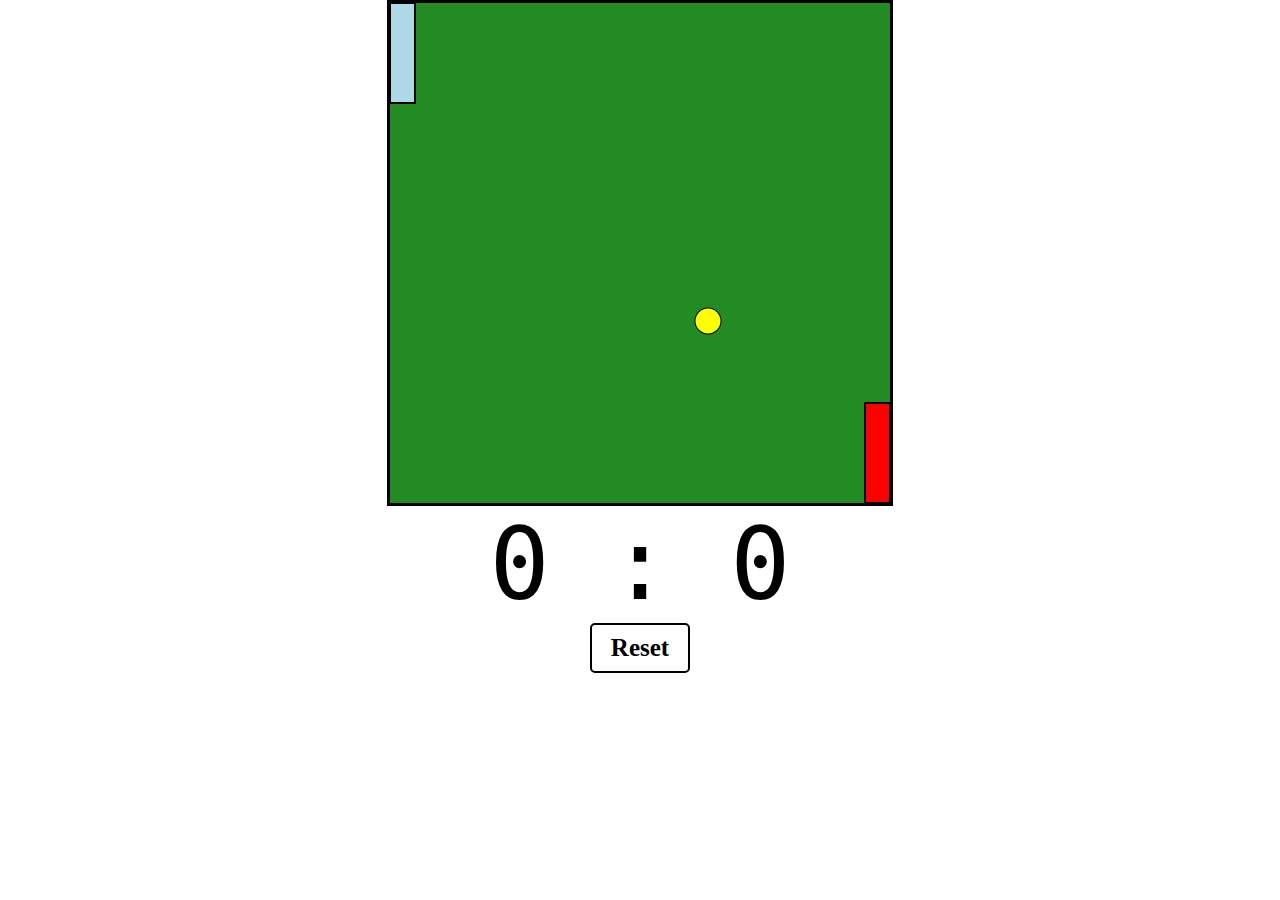
<file: side project/ping pong game/index.html>
<!DOCTYPE html>
<html lang="en">
<head>
    <meta charset="UTF-8">
    <meta http-equiv="X-UA-Compatible" content="IE=edge">
    <meta name="viewport" content="width=device-width, initial-scale=1.0">
    <title>Ping Pong Game</title>

    <link rel="stylesheet" href="style.css">
</head>
<body>
    
    <div id="gameContainer">
        <canvas id="gameBoard" width="500" height="500" ></canvas>
        <div id="scoreText"> 0 : 0 </div>
        <div id="resetBtn">Reset</div>
    </div>
    <script src="index.js"></script>
</body>
</html>
</file>
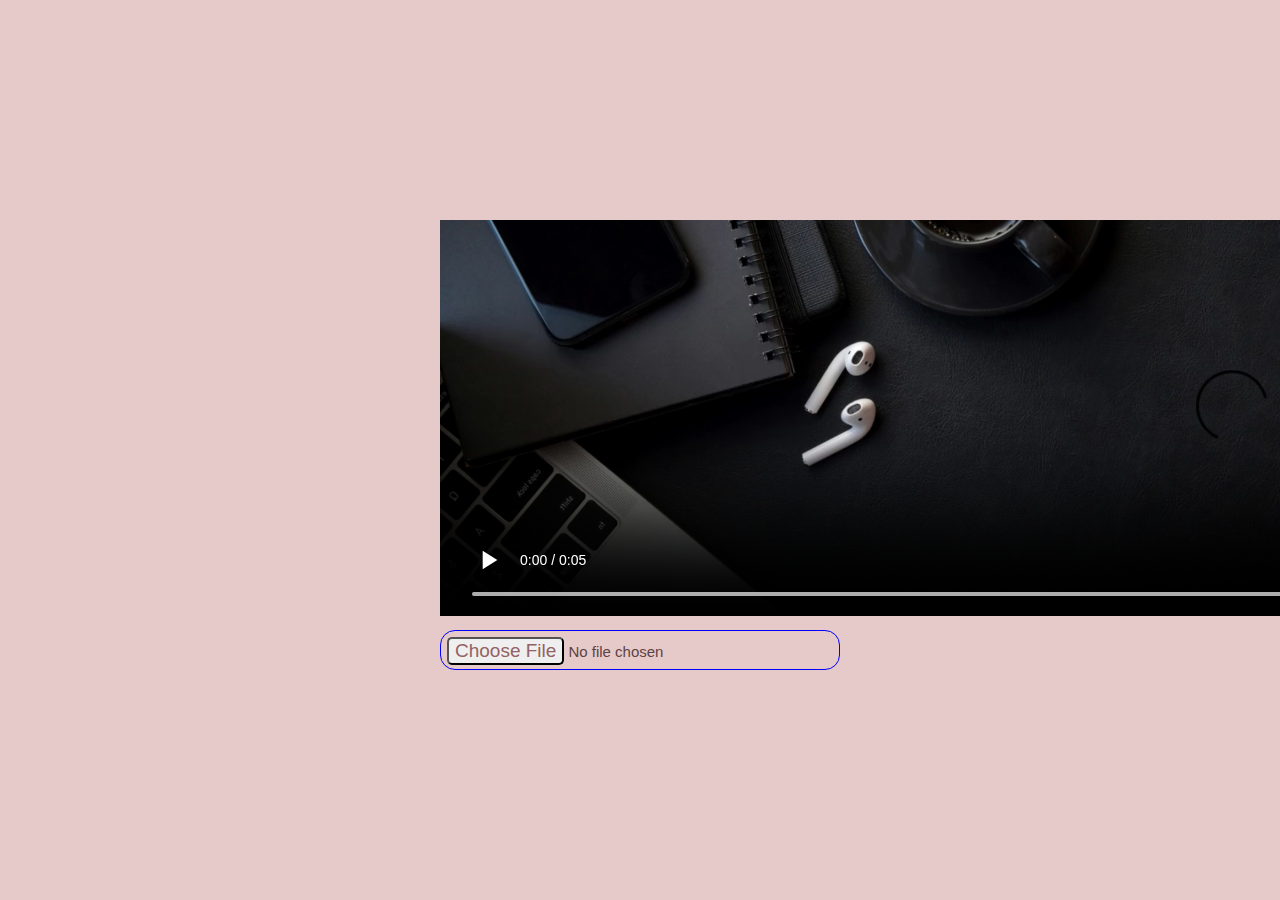
<file: side project/01_image_review.html>
<!DOCTYPE html>
<html lang="en">

<head>
    <meta charset="UTF-8">
    <meta http-equiv="X-UA-Compatible" content="IE=edge">
    <meta name="viewport" content="width=device-width, initial-scale=1.0">
    <title>IMAGE REVIEW</title>
    <style>
        * {
            padding: 0;
            margin: 0;
            box-sizing: border-box;

        }

        .container {
            width: 100vw;
            width: 100vw;
            height: 100vh;
            display: flex;
            align-items: center;
            justify-content: center;
            flex-direction: column;
            background: rgb(230, 202, 202);
        }

        .container .box {
            width: 400px;
            height: 400px;

        }

        .container .box #img {
            height: 100%;
            width: 100%;

        }

        #input {
            width: 400px;
            height: 40px;
            border: 1px solid blue;
            padding: 6px;
            margin: 10px;
            color: rgb(93, 66, 66);
            font-size: 15px;
            border-radius: 15px;
        }
/* -webkit is not support edge opera, only support chorme , sufary, */
        input::-webkit-file-upload-button {

            color: rgb(148, 98, 98);
            font-family: sans-serif;
            font-size: 19px;
            border-radius: 5px;
        }


    </style>
</head>

<body>


    <div class="container">
        <div class="box">
            <!-- <img src="./img/1.png" id="img" alt=""> -->

            <video controls>
                <source id="img" src="./img/simple banner video.mp4" type="video/mp4">
                Your browser does not support the video tag.
            </video>
        </div>
        <input type="file" id="input">
    </div>


    <script>
        let img = document.getElementById("img");
        let input = document.getElementById("input");

        // console.log(input)

        input.onchange = () => {
            if (input.files[0]) {
                img.src = URL.createObjectURL(input.files[0]);
            }

        };
        
    </script>
</body>

</html>
</file>
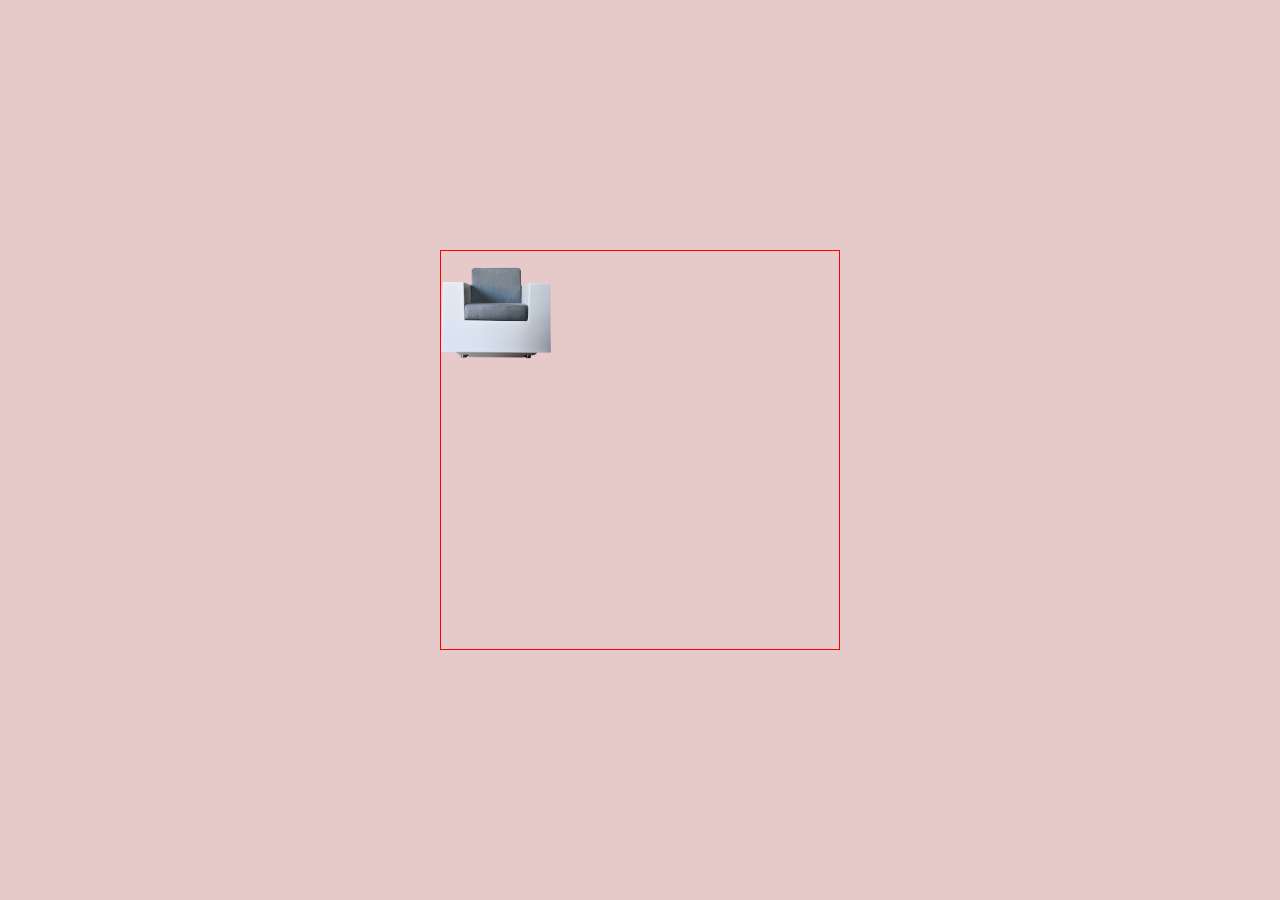
<file: side project/02_animation_css.html>
<!DOCTYPE html>
<html lang="en">

<head>
    <meta charset="UTF-8">
    <meta http-equiv="X-UA-Compatible" content="IE=edge">
    <meta name="viewport" content="width=device-width, initial-scale=1.0">
    <title>CSS animation</title>

    <style>
        * {
            padding: 0;
            margin: 0;
            box-sizing: border-box;

        }

        .container {
            width: 100vw;
            width: 100vw;
            height: 100vh;
            display: flex;
            align-items: center;
            justify-content: center;
            flex-direction: column;
            background: rgb(230, 202, 202);
        }

        .container .box {
            width: 400px;
            height: 400px;
            position: relative;
            border: 1px solid red;

        }

        .container .box #img {
            position: absolute;
            width: 110px;
            height: 110px;

            animation-name: rotate;
            animation-duration: 5s;
            animation-iteration-count: infinite;
        }

        @keyframes side-to-side {

            0% {
                left: 0;
            }

            50% {
                left: 72%;
            }

            100% {
                left: 0;
            }

        }

        @keyframes rotate {

            0% {
                left: 0;

                transform: rotate(0deg);
            }


            25% {
                left: 72%;
                top: 0;
                transform: rotate(360deg);

            }

            50% {

                top: 72%;
                transform: rotate(0deg);

                right: 0;
            }

            75% {

                right: 72%;


                bottom: 0;
            }

            100% {
                bottom: 72%;
                transform: rotate(360deg);

            }


        }
    </style>
</head>

<body>

    <div class="container">
        <div class="box">
            <img src="./img/1.png" id="img" alt="">

            <!-- <video controls>
                <source id="img" src="./img/simple banner video.mp4" type="video/mp4">
                Your browser does not support the video tag.
            </video> -->
        </div>
        <!-- <input type="file" id="input"> -->
    </div>


</body>

</html>
</file>
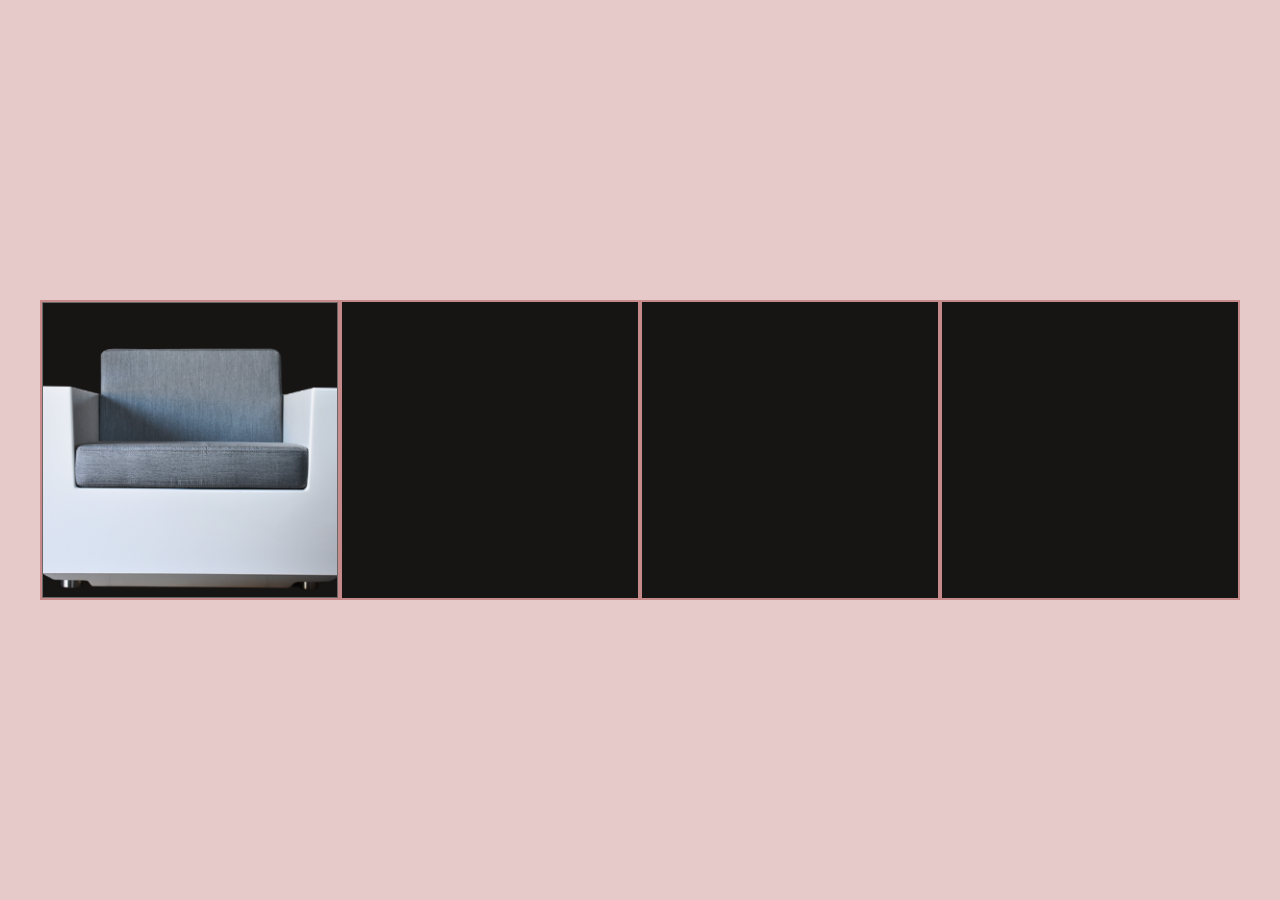
<file: side project/drag_and_drop.html>
<!DOCTYPE html>
<html lang="en">

<head>
    <meta charset="UTF-8">
    <meta http-equiv="X-UA-Compatible" content="IE=edge">
    <meta name="viewport" content="width=device-width, initial-scale=1.0">
    <title>drag and drop using javascript</title>


    <style>
        * {
            padding: 0;
            margin: 0;
            box-sizing: border-box;

        }

        .container {
            width: 100vw;
            height: 100vh;
            display: flex;
            align-items: center;
            justify-content: center;
            flex-direction: row;
            background: rgb(230, 202, 202);
        }

        .container .whitebox {
            height: 300px;
            width: 300px;
            border: 2px solid #c78a8a;
            display: flex;
            align-items: center;
            justify-content: center;
            flex-direction: row;
            background: #161514;
            transition: all 0.4s;
        }

        .whitebox .imgbox {
            width: 100%;
            height: 100%;
            background: url(./img/1.png);
            background-position: center;
            background-repeat: no-repeat;
            background-size: cover;
            /* border-radius: 50%; */
            cursor: pointer;
            border: 1px solid #6c6767;
        }

        .whitebox .hide {
            display: none;
        }

        .whitebox .hold {
            border: 5px solid black;
        }

        .container .dashed {
            background: rgb(186, 148, 87);
            border: 2px dashed #302e2e;

        }
    </style>
</head>

<body>

    <div class="container">
        <div class="whitebox">
            <div class="imgbox" draggable="true"></div>
        </div>
        <div class="whitebox"></div>
        <div class="whitebox"></div>
        <div class="whitebox"></div>
    </div>

    <script>
        console.log("this is drag and drop utility");

        let imgbox = document.querySelector(".imgbox");
        let whiteboxes = document.querySelectorAll(".whitebox");

        // console.log(whiteboxes)

        imgbox.addEventListener("dragstart", (e) => {
            console.log("dragstart has been start")
            imgbox.classList.add("hold")
            setTimeout(() => {
                imgbox.classList.add("hide")


            }, 0);

        });
        imgbox.addEventListener("dragend", () => {
            console.log("dragend has been start");

            imgbox.classList = "imgbox"

        });

        // for of loop use for loop all the white boxes and some add event listener
        for (whitebox of whiteboxes) {

            whitebox.addEventListener("dragover", (e) => {
                e.preventDefault()
                console.log("1")
            })

            whitebox.addEventListener("dragenter", (e) => {
                console.log("2")
                // whiteboxes.classList.add("dashed");
                e.target.classList += " dashed"
            })

            whitebox.addEventListener("dragleave", (e) => {
                console.log("3");
                e.target.classList = "whitebox";

            })
            whitebox.addEventListener("drop", (e) => {
                // console.log("drop has been triggered")
                // alert("i am drop")
                // append is called on the parent element to append the new element to it.
                e.target.append(imgbox)
            })

        }

        
    </script>

   <script>
        Notification.requestPermission().then(response =>{
            if(response !== 'granted'){
                console.log("why you no give permission ")
                return;
            }
            const notification = new Notification('Subscribe to my YouTube Channel!',{
                body: 'I create a shorts on tips & tricks like this and awsome project on vanilla javascript',
                icon:   "path/to/icon.png" //'./1.png'
            });

            notification.onclick= ()=>{
                window.focus();
                alert("Yayy! go to youtube @codeWithsohil");
                console.log("this is notiofication");
                
                // now you can set windows function set location where you want to go
                window.location.href="https://google.com";

            }
        })
    </script> 

    <!-- <script>
        // Request permission to show notifications
Notification.requestPermission().then(function(permission) {
  if (permission === "granted") {
    // Create a new notification
    var notification = new Notification("Hello, world!", {
      body: "This is a notification.",
      icon: "path/to/icon.png"
    });

    // Handle click event on the notification
    notification.onclick = function() {
      console.log("Notification clicked");
    };
  }
});

    </script> -->
</body>

</html>
</file>
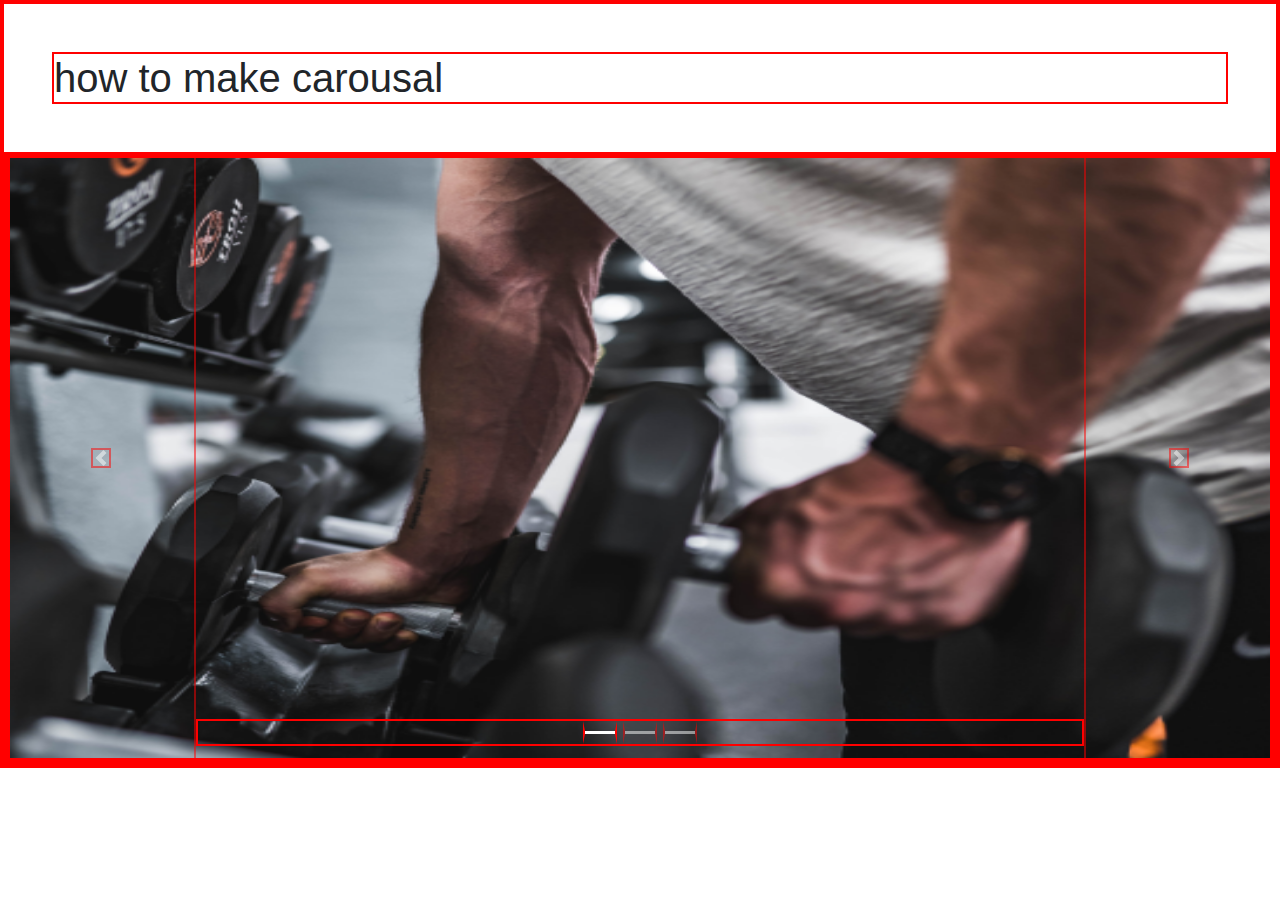
<file: slider/01_index.html>
<!doctype html>
<html lang="en">
  <head>
    <!-- Required meta tags -->
    <meta charset="utf-8">
    <meta name="viewport" content="width=device-width, initial-scale=1, shrink-to-fit=no">

    <!-- Bootstrap CSS -->
    <link rel="stylesheet" href="https://cdn.jsdelivr.net/npm/bootstrap@4.3.1/dist/css/bootstrap.min.css" integrity="sha384-ggOyR0iXCbMQv3Xipma34MD+dH/1fQ784/j6cY/iJTQUOhcWr7x9JvoRxT2MZw1T" crossorigin="anonymous">

    <title>Carousal</title>

    <style>
        *{
            margin: 0;
            padding: 0;
            box-sizing: border-box;
            border: 2px solid red;
        }
    </style>



  </head>
  <body>

    <h1 class="m-5" >how to make carousal</h1>
  
    <div id="carouselExampleIndicators" class="carousel slide" data-ride="carousel">
        <ol class="carousel-indicators">
          <li data-target="#carouselExampleIndicators" data-slide-to="0" class="active"></li>
          <li data-target="#carouselExampleIndicators" data-slide-to="1"></li>
          <li data-target="#carouselExampleIndicators" data-slide-to="2"></li>
        </ol>
        <div class="carousel-inner">
          <div class="carousel-item active">
            <img style="height: 600px;" src="./3.png" class="w-100 d-block " alt="...">
          </div>
          <div class="carousel-item">
            <img style="height: 600px;" src="./5.png" class="w-100 d-block " alt="...">
          </div>
          <div class="carousel-item ">
            <img style="height: 600px;" src="./8.png" class="w-100 d-block " alt="...">

          </div>
        </div>
        <a class="carousel-control-prev" href="#carouselExampleIndicators" role="button" data-slide="prev">
          <span class="carousel-control-prev-icon" aria-hidden="true"></span>
          <span class="sr-only">Previous</span>
        </a>
        <a class="carousel-control-next" href="#carouselExampleIndicators" role="button" data-slide="next">
          <span class="carousel-control-next-icon" aria-hidden="true"></span>
          <span class="sr-only">Next</span>
        </a>
      </div>

    <!-- Optional JavaScript -->
    <!-- jQuery first, then Popper.js, then Bootstrap JS -->
    <script src="https://code.jquery.com/jquery-3.3.1.slim.min.js" integrity="sha384-q8i/X+965DzO0rT7abK41JStQIAqVgRVzpbzo5smXKp4YfRvH+8abtTE1Pi6jizo" crossorigin="anonymous"></script>
<script src="https://cdn.jsdelivr.net/npm/popper.js@1.14.7/dist/umd/popper.min.js" integrity="sha384-UO2eT0CpHqdSJQ6hJty5KVphtPhzWj9WO1clHTMGa3JDZwrnQq4sF86dIHNDz0W1" crossorigin="anonymous"></script>
<script src="https://cdn.jsdelivr.net/npm/bootstrap@4.3.1/dist/js/bootstrap.min.js" integrity="sha384-JjSmVgyd0p3pXB1rRibZUAYoIIy6OrQ6VrjIEaFf/nJGzIxFDsf4x0xIM+B07jRM" crossorigin="anonymous"></script>

  
</html>
</file>
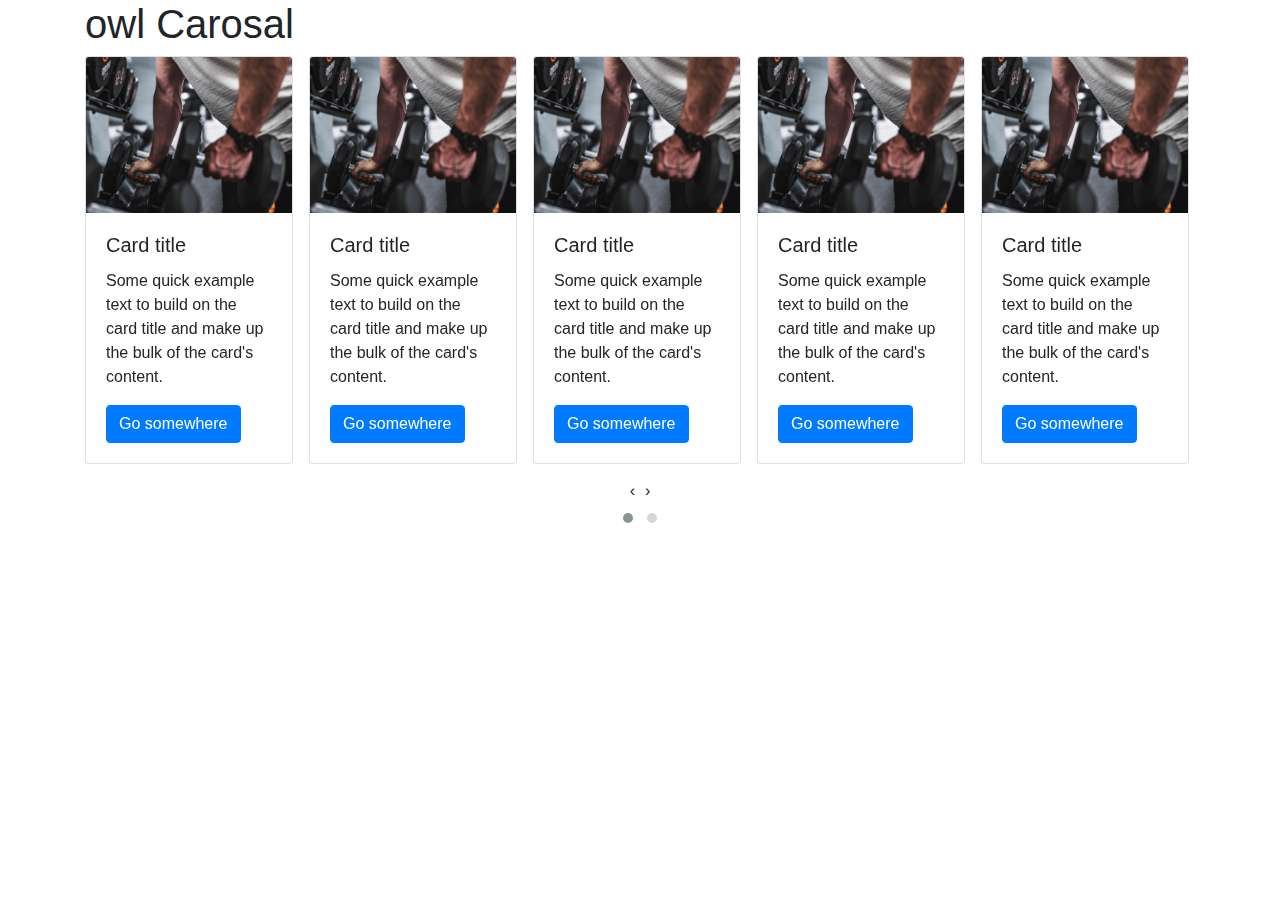
<file: slider/02_index.html>
<!doctype html>
<html lang="en">
  <head>
    <!-- Required meta tags -->
    <meta charset="utf-8">
    <meta name="viewport" content="width=device-width, initial-scale=1, shrink-to-fit=no">

    <!-- Bootstrap CSS -->
    <link rel="stylesheet" href="https://cdn.jsdelivr.net/npm/bootstrap@4.3.1/dist/css/bootstrap.min.css" integrity="sha384-ggOyR0iXCbMQv3Xipma34MD+dH/1fQ784/j6cY/iJTQUOhcWr7x9JvoRxT2MZw1T" crossorigin="anonymous">
    <!-- owl -->
    <link rel="stylesheet" href="https://cdnjs.cloudflare.com/ajax/libs/OwlCarousel2/2.3.4/assets/owl.carousel.min.css" integrity="sha512-tS3S5qG0BlhnQROyJXvNjeEM4UpMXHrQfTGmbQ1gKmelCxlSEBUaxhRBj/EFTzpbP4RVSrpEikbmdJobCvhE3g==" crossorigin="anonymous" referrerpolicy="no-referrer" />
    <link rel="stylesheet" href="https://cdnjs.cloudflare.com/ajax/libs/OwlCarousel2/2.3.4/assets/owl.theme.default.css" integrity="sha512-OTcub78R3msOCtY3Tc6FzeDJ8N9qvQn1Ph49ou13xgA9VsH9+LRxoFU6EqLhW4+PKRfU+/HReXmSZXHEkpYoOA==" crossorigin="anonymous" referrerpolicy="no-referrer" />


    <title>Owl Slider</title>
    <style>
       
    </style>
  </head>
  <body>
    <div class="container">
    <h1>owl Carosal</h1>

    <div class="owl-carousel owl-theme">
        <div class="item">
            <div class="card" style="width: 13rem;">
                <img src="./3.png" class="card-img-top" alt="...">
                <div class="card-body">
                  <h5 class="card-title">Card title</h5>
                  <p class="card-text">Some quick example text to build on the card title and make up the bulk of the card's content.</p>
                  <a href="#" class="btn btn-primary">Go somewhere</a>
                </div>
              </div>
        </div>
        <div class="item">
            <div class="card" style="width: 13rem;">
                <img src="./3.png" class="card-img-top" alt="...">
                <div class="card-body">
                  <h5 class="card-title">Card title</h5>
                  <p class="card-text">Some quick example text to build on the card title and make up the bulk of the card's content.</p>
                  <a href="#" class="btn btn-primary">Go somewhere</a>
                </div>
              </div>
        </div>
        <div class="item">
            <div class="card" style="width: 13rem;">
                <img src="./3.png" class="card-img-top" alt="...">
                <div class="card-body">
                  <h5 class="card-title">Card title</h5>
                  <p class="card-text">Some quick example text to build on the card title and make up the bulk of the card's content.</p>
                  <a href="#" class="btn btn-primary">Go somewhere</a>
                </div>
              </div>
        </div>
        <div class="item">
            <div class="card" style="width: 13rem;">
                <img src="./3.png" class="card-img-top" alt="...">
                <div class="card-body">
                  <h5 class="card-title">Card title</h5>
                  <p class="card-text">Some quick example text to build on the card title and make up the bulk of the card's content.</p>
                  <a href="#" class="btn btn-primary">Go somewhere</a>
                </div>
              </div>
        </div>
        <div class="item">
            <div class="card" style="width: 13rem;">
                <img src="./3.png" class="card-img-top" alt="...">
                <div class="card-body">
                  <h5 class="card-title">Card title</h5>
                  <p class="card-text">Some quick example text to build on the card title and make up the bulk of the card's content.</p>
                  <a href="#" class="btn btn-primary">Go somewhere</a>
                </div>
              </div>
        </div>
        <div class="item">
            <div class="card" style="width: 13rem;">
                <img src="./3.png" class="card-img-top" alt="...">
                <div class="card-body">
                  <h5 class="card-title">Card title</h5>
                  <p class="card-text">Some quick example text to build on the card title and make up the bulk of the card's content.</p>
                  <a href="#" class="btn btn-primary">Go somewhere</a>
                </div>
              </div>
        </div>
    </div>

</div>



    <!-- Optional JavaScript -->
    <!-- jQuery first, then Popper.js, then Bootstrap JS -->
    <script src="https://code.jquery.com/jquery-3.3.1.slim.min.js" integrity="sha384-q8i/X+965DzO0rT7abK41JStQIAqVgRVzpbzo5smXKp4YfRvH+8abtTE1Pi6jizo" crossorigin="anonymous"></script>
    <script src="https://cdn.jsdelivr.net/npm/popper.js@1.14.7/dist/umd/popper.min.js" integrity="sha384-UO2eT0CpHqdSJQ6hJty5KVphtPhzWj9WO1clHTMGa3JDZwrnQq4sF86dIHNDz0W1" crossorigin="anonymous"></script>
    <script src="https://cdn.jsdelivr.net/npm/bootstrap@4.3.1/dist/js/bootstrap.min.js" integrity="sha384-JjSmVgyd0p3pXB1rRibZUAYoIIy6OrQ6VrjIEaFf/nJGzIxFDsf4x0xIM+B07jRM" crossorigin="anonymous"></script>

    <!--owl  -->
    <script src="https://cdnjs.cloudflare.com/ajax/libs/OwlCarousel2/2.3.4/owl.carousel.min.js" integrity="sha512-bPs7Ae6pVvhOSiIcyUClR7/q2OAsRiovw4vAkX+zJbw3ShAeeqezq50RIIcIURq7Oa20rW2n2q+fyXBNcU9lrw==" crossorigin="anonymous" referrerpolicy="no-referrer"></script>


    <script>
        $('.owl-carousel').owlCarousel({
    loop:true,
    margin:10,
    nav:true,
    responsive:{
        0:{
            items:1
        },
        600:{
            items:3
        },
        1000:{
            items:5
        }
    }
})
    </script>
  </body>
</html>
</file>
<file: side project/ping pong game/style.css>
* {
    padding: 0;
    margin: 0;
    box-sizing: border-box;

}

#gameBoard{
    border: 3px solid;

}
#scoreText{
    font-family: "consolas", monospace;
    font-size: 100px;

}
#resetBtn{
    font-family: "parmanent marker", serif;
font-size: 25px;
width: 100px;
height: 50px;
font-weight: bold;
border: 2px solid;
border-radius: 5px;
display: flex;
align-items: center;
justify-content: center;
}

#gameContainer{
    align-items: center;
    display: flex;
    flex-direction: column;
}
</file>
